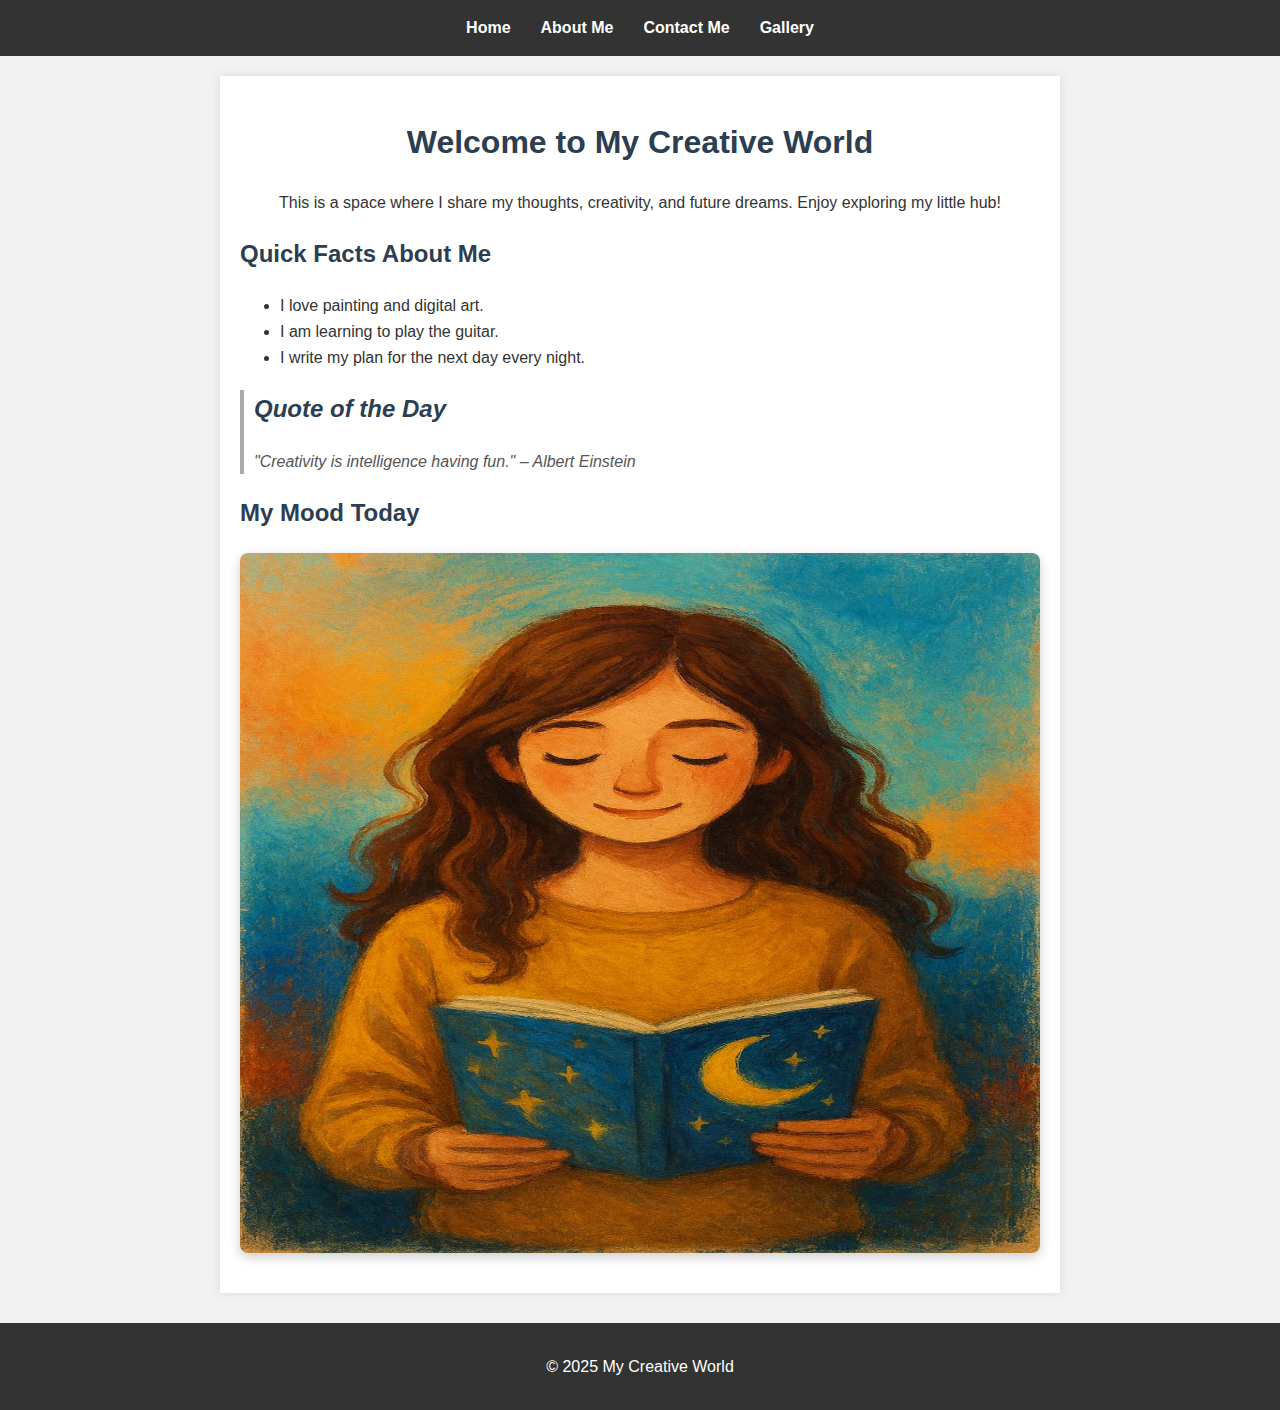
<file: index.html>
<!DOCTYPE html>
<html lang="en">
<head>
    <meta charset="UTF-8">
    <title>My Creative World</title>
    <link rel="stylesheet" href="style.css">
</head>
<body>
    <!-- Navigation Bar -->
    <header>
        <nav>
            <ul class="navbar">
                <li><a href="index.html">Home</a></li>
                <li><a href="about-me.html">About Me</a></li>
                <li><a href="contact.html">Contact Me</a></li>
                <li><a href="gallery.html">Gallery</a></li>
            </ul>
        </nav>
    </header>

    <!-- Welcome Section -->
    <main>
        <section class="welcome">
            <h1>Welcome to My Creative World</h1>
            <p>This is a space where I share my thoughts, creativity, and future dreams. Enjoy exploring my little hub!</p>
        </section>

        <!-- Quick Facts -->
        <section>
            <h2>Quick Facts About Me</h2>
            <ul>
                <li>I love painting and digital art.</li>
                <li>I am learning to play the guitar.</li>
                <li>I write my plan for the next day every night.</li>
            </ul>
        </section>

        <!-- Quote -->
        <section class="quote">
            <h2>Quote of the Day</h2>
            <p>"Creativity is intelligence having fun." – Albert Einstein</p>
        </section>

        <!-- Featured Image -->
        <section class="image">
            <h2>My Mood Today</h2>
            <img src="img 1.jpg"  alt="Creative Mood">
        </section>
    </main>

    <footer>
        <p>&copy; 2025 My Creative World</p>
    </footer>
</body>
</html>
</file>
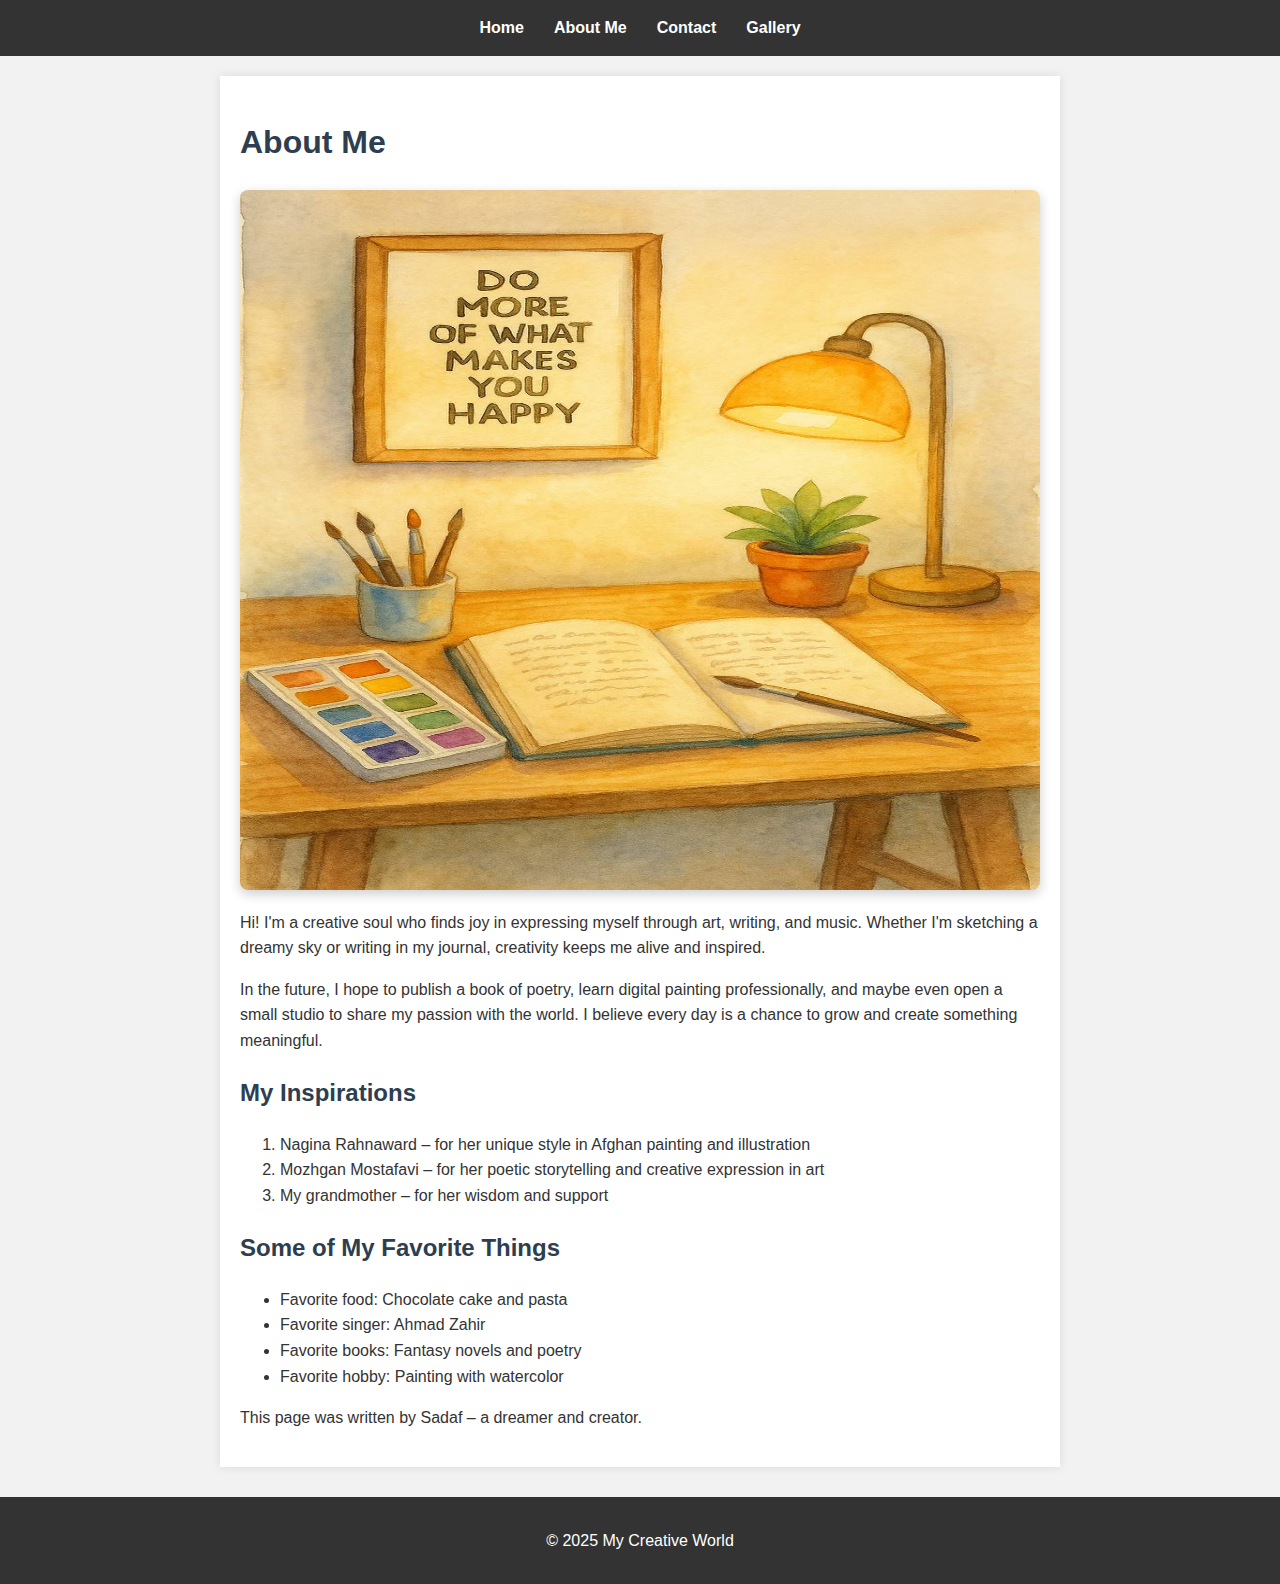
<file: about-me.html>
<!DOCTYPE html>
<html lang="en">
<head>
  <meta charset="UTF-8">
  <title>About Me</title>
  <link rel="stylesheet" href="style.css">
</head>
<body>

  <header>
    <nav>
        <ul class="navbar">
        <li><a href="index.html">Home</a></li>
        <li><a href="about-me.html">About Me</a></li>
        <li><a href="contact.html">Contact</a></li>
        <li><a href="gallery.html">Gallery</a></li>
      </ul>
    </nav>
  </header>

  <main>
    <section class="about-me">
      <h1>About Me</h1>
      <div class="image">
        <img src="img 2.jpg" alt="My Creative Workspace">
      </div>
      <p>Hi! I'm a creative soul who finds joy in expressing myself through art, writing, and music. Whether I'm sketching a dreamy sky or writing in my journal, creativity keeps me alive and inspired.</p>

      <p>In the future, I hope to publish a book of poetry, learn digital painting professionally, and maybe even open a small studio to share my passion with the world. I believe every day is a chance to grow and create something meaningful.</p>

    <h2>My Inspirations</h2>
<ol>
  <li>Nagina Rahnaward – for her unique style in Afghan painting and illustration</li>
  <li>Mozhgan Mostafavi – for her poetic storytelling and creative expression in art</li>
  <li>My grandmother – for her wisdom and support</li>
</ol>

<h2>Some of My Favorite Things</h2>
<ul>
  <li>Favorite food: Chocolate cake and pasta</li>
  <li>Favorite singer: Ahmad Zahir</li>
  <li>Favorite books: Fantasy novels and poetry</li>
  <li>Favorite hobby: Painting with watercolor</li>
</ul>

      <section class="author-box">
        <p>This page was written by Sadaf – a dreamer and creator.</p>
      </section>
    </section>
  </main>

  <footer>
    <p>&copy; 2025 My Creative World</p>
  </footer>

</body>
</html>
</file>
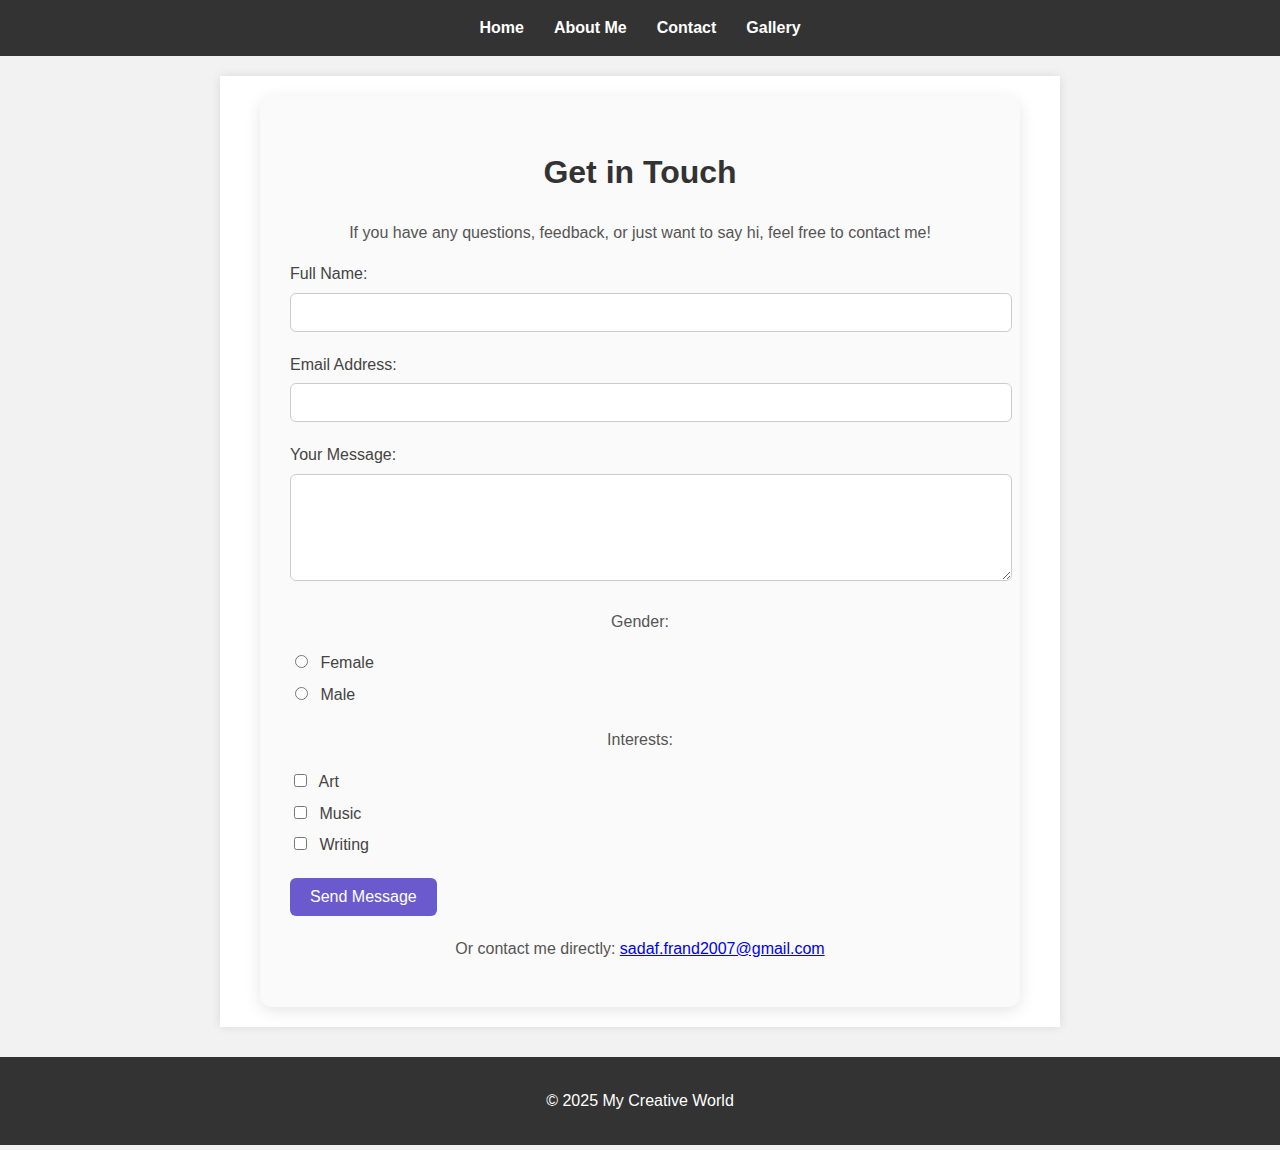
<file: contact.html>
<!DOCTYPE html>
<html lang="en">
<head>
  <meta charset="UTF-8">
  <title>Contact Me</title>
  <link rel="stylesheet" href="style.css">
</head>
<body>

  <header>
    <nav>
        <ul class="navbar">
        <li><a href="index.html">Home</a></li>
        <li><a href="about-me.html">About Me</a></li>
        <li><a href="contact.html" class="active">Contact</a></li>
        <li><a href="gallery.html">Gallery</a></li>
      </ul>
    </nav>
  </header>

  <main>
    <section class="contact-container">
      <h1>Get in Touch</h1>
      <p>If you have any questions, feedback, or just want to say hi, feel free to contact me!</p>

    

      <form action="mailto:sadaf.frand2007@gmail.com" method="post" enctype="text/plain">
        <div class="form-group">
          <label for="name">Full Name:</label>
          <input type="text" id="name" name="name" required>
        </div>

        <div class="form-group">
          <label for="email">Email Address:</label>
          <input type="email" id="email" name="email" required>
        </div>

        <div class="form-group">
          <label for="message">Your Message:</label>
          <textarea id="message" name="message" rows="5" required></textarea>
        </div>

        <div class="form-group">
          <p>Gender:</p>
          <label><input type="radio" name="gender" value="Female" required> Female</label>
          <label><input type="radio" name="gender" value="Male"> Male</label>
        </div>

        <div class="form-group">
          <p>Interests:</p>
          <label><input type="checkbox" name="interests" value="Art"> Art</label>
          <label><input type="checkbox" name="interests" value="Music"> Music</label>
          <label><input type="checkbox" name="interests" value="Writing"> Writing</label>
        </div>

        <input type="submit" value="Send Message" class="submit-btn">
      </form>

      <p class="alt-contact">Or contact me directly: <a href="mailto:sadaf.frand2007@gmail.com">sadaf.frand2007@gmail.com</a></p>
    </section>
  </main>

  <footer>
    <p>&copy; 2025 My Creative World</p>
  </footer>

</body>
</html>
</file>
<file: style.css>
/* Reset some default styles */
body {
    font-family: Arial, sans-serif;
    line-height: 1.6;
    margin: 0;
    padding: 0;
    background-color: #f2f2f2;
    color: #333;
}

/* Header and Navigation */
header {
    background-color: #333;
    padding: 15px 0;
}

.navbar {
    list-style: none;
    display: flex;
    justify-content: center;
    margin: 0;
    padding: 0;
}

.navbar li {
    margin: 0 15px;
}

.navbar a {
    color: white;
    text-decoration: none;
    font-weight: bold;
}

.navbar a:hover {
    text-decoration: underline;
}

/* Main Content */
main {
    padding: 20px;
    max-width: 800px;
    margin: auto;
    background-color: white;
    box-shadow: 0 0 10px rgba(0,0,0,0.1);
    margin-top: 20px;
}

h1, h2 {
    color: #2c3e50;
}

.welcome {
    text-align: center;
}

.quote {
    font-style: italic;
    color: #555;
    border-left: 4px solid #aaa;
    padding-left: 10px;
    margin: 20px 0;
}


.image img {
    width: 100%;
    height: 700px;
    border-radius: 8px;
    display: block;
    margin: 20px auto;
    box-shadow: 0 4px 12px rgba(0, 0, 0, 0.2);
}

/* Footer */
footer {
    text-align: center;
    padding: 15px;
    background-color: #333;
    color: white;
    margin-top: 30px;
}


.contact-container {
    max-width: 700px;
    margin: 0 auto;
    padding: 30px;
    background-color: #fafafa;
    border-radius: 12px;
    box-shadow: 0 4px 16px rgba(0, 0, 0, 0.1);
  }
  
  .contact-container h1 {
    text-align: center;
    color: #333;
  }
  
  .contact-container p {
    text-align: center;
    color: #555;
  }
  
  /* .contact-image img {
    max-width: 100%;
    height: auto;
    display: block;
    margin: 20px auto;
    border-radius: 8px;
  } */
  .image img {
    width: 100%;
    height: 700px;
    border-radius: 8px;
    display: block;
    margin: 20px auto;
    box-shadow: 0 4px 12px rgba(0, 0, 0, 0.2);
}
  
  .form-group {
    margin-bottom: 20px;
  }
  
  label {
    display: block;
    margin-bottom: 6px;
    color: #444;
    font-weight: 500;
  }
  
  input[type="text"],
  input[type="email"],
  textarea {
    width: 100%;
    padding: 10px;
    border-radius: 6px;
    border: 1px solid #ccc;
    font-size: 15px;
  }
  
  input[type="radio"],
  input[type="checkbox"] {
    margin-right: 8px;
  }
  
  .submit-btn {
    background-color: #6a5acd;
    color: white;
    padding: 10px 20px;
    border: none;
    border-radius: 6px;
    cursor: pointer;
    font-size: 16px;
  }
  
  .submit-btn:hover {
    background-color: #5941c3;
  }
  
  .alt-contact {
    text-align: center;
    margin-top: 20px;
    color: #333;
  }
  .gallery {
    max-width: 900px;
    margin: 0 auto;
    padding: 30px;
    text-align: center;
  }
  
  .gallery h1 {
    font-size: 32px;
    color: #333;
  }
  
  .gallery-grid {
    display: grid;
    grid-template-columns: repeat(auto-fit, minmax(250px, 1fr));
    gap: 20px;
    margin-top: 30px;
  }
  
  .gallery-grid img {
    width: 100%;
    border-radius: 10px;
    box-shadow: 0 4px 10px rgba(0, 0, 0, 0.1);
  }
  
  figcaption {
    margin-top: 8px;
    color: #666;
    font-style: italic;
  }
</file>
